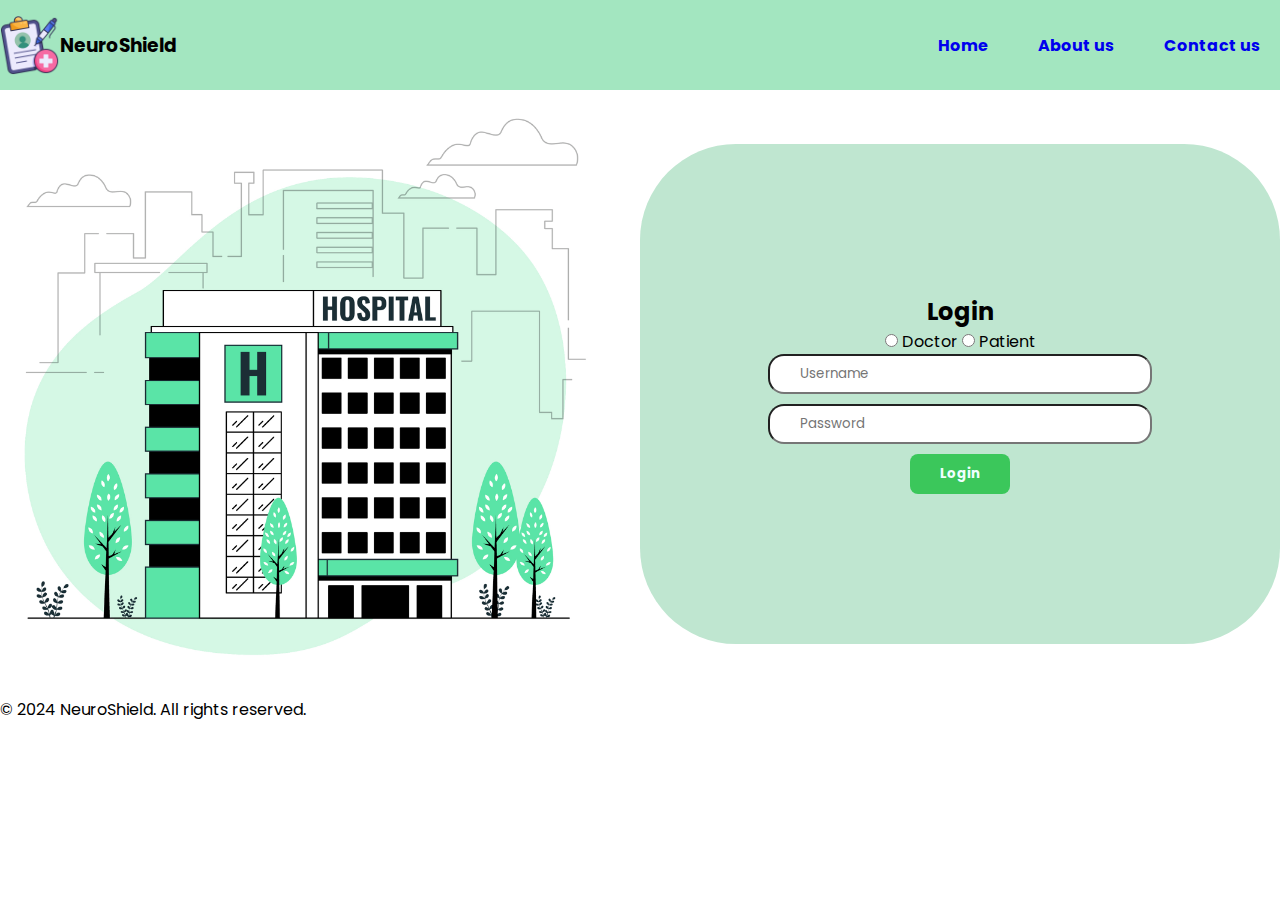
<file: index.html>
<!DOCTYPE html>
<html lang="en">
<head>
    <meta charset="UTF-8">
    <meta name="viewport" content="width=device-width, initial-scale=1.0">
    <link rel="stylesheet" href="index.css">
    <link rel="stylesheet" href="https://cdnjs.cloudflare.com/ajax/libs/font-awesome/6.7.2/css/all.min.css" integrity="sha512-Evv84Mr4kqVGRNSgIGL/F/aIDqQb7xQ2vcrdIwxfjThSH8CSR7PBEakCr51Ck+w+/U6swU2Im1vVX0SVk9ABhg==" crossorigin="anonymous" referrerpolicy="no-referrer" />
    <link rel="preconnect" href="https://fonts.googleapis.com">
    <link rel="preconnect" href="https://fonts.gstatic.com" crossorigin>
    <link href="https://fonts.googleapis.com/css2?family=Josefin+Sans:ital,wght@0,100..700;1,100..700&family=Nunito+Sans:ital,opsz,wght@0,6..12,200..1000;1,6..12,200..1000&family=Poppins:ital,wght@0,100;0,200;0,300;0,400;0,500;0,600;0,700;0,800;0,900;1,100;1,200;1,300;1,400;1,500;1,600;1,700;1,800;1,900&display=swap" rel="stylesheet">
    
    <title>Landing Page</title>
</head>
<body>
    <nav class="navbar">
        <div class="nav1">
            <img src="./assets/medical-report.png" height="60px" alt="">   <span><h3>  NeuroShield</h3></span>
            
        </div>
        
        <div class="nav3">
            <ul>
                <li><a href="Untitled-1.html" class="active">Home</a></li>
                <li><a href="about.html">About us</a></li>
                <li><a href="contact.html">Contact us</a></li>
            </ul>
        </div>
    </nav>
    <div class="content">
        <div class="content1">
            <img src="./assets/21723437_6511591.jpg" alt="">
        </div>
        <div class="content2">
            <h2>Login</h2>
  <div class="role-select">
    <input type="radio" id="doctor" name="role" value="doctor">
    <label for="doctor">Doctor</label>
    <input type="radio" id="patient" name="role" value="patient">
    <label for="patient">Patient</label>
  </div>
  <form id="loginForm">
    <input type="text" placeholder="Username" id="username" name="username" required />
    <input type="password" placeholder="Password" id="password" name="password" required />
    <button type="submit" id="loginBtn">Login</button>
  </form>

        </div>
    </div>
    
  <script>
    document.getElementById('loginForm').addEventListener('submit', function (e) {
      e.preventDefault(); // prevent default form submission

      const role = document.querySelector('input[name="role"]:checked')?.value;

      if (role === 'doctor') {
        window.location.href = 'doctor.html';
      } else if (role === 'patient') {
        window.location.href = 'patient.html';
      } else {
        alert('Please select a role.');
      }
    });
  </script>
  <footer>
    <p>&copy; 2024 NeuroShield.  All rights reserved.</p>
  </footer>  
</body>
</html>
</file>
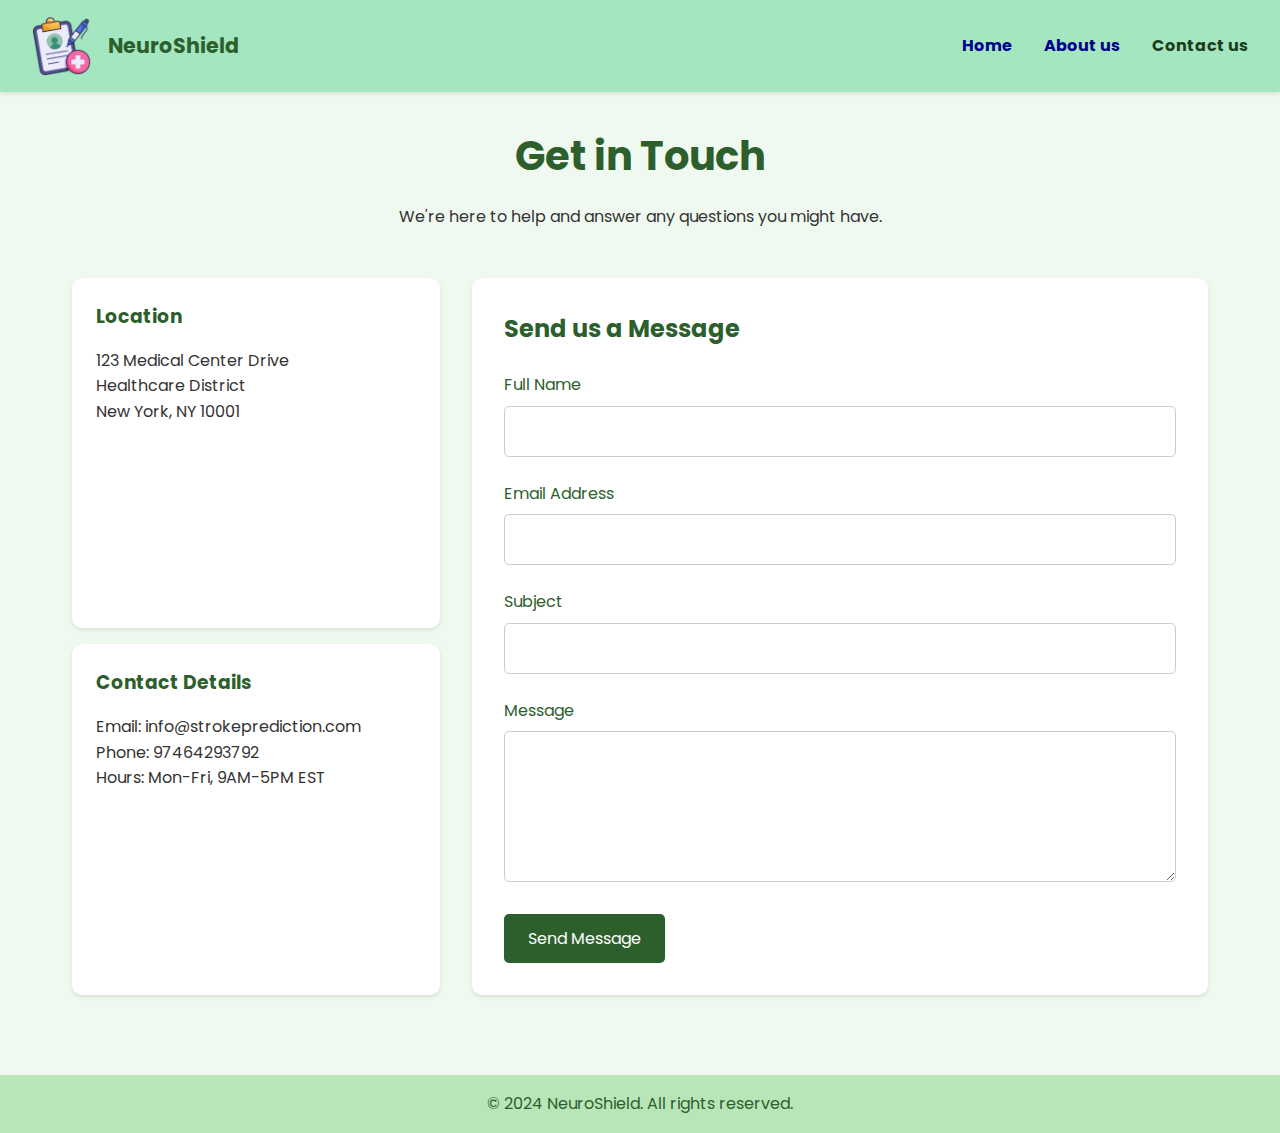
<file: contact.html>
<!DOCTYPE html>
<html lang="en">
<head>
    <meta charset="UTF-8">
    <meta name="viewport" content="width=device-width, initial-scale=1.0">
    <title>Contact Us - Ischemic Stroke Prediction</title>
    <link rel="stylesheet" href="styles.css">
    <link href="https://fonts.googleapis.com/css2?family=Poppins:wght@400;500;600;700&display=swap" rel="stylesheet">
</head>
<body>
    <nav class="navbar">
        <div class="logo">
            <img src="./assets/medical-report.png" height="60px" alt="">   <span><h3>  NeuroShield</h3></span>
        </div>
        <div class="nav-links">
            <a href="Untitled-1.html">Home</a>
            <a href="about.html">About us</a>
            <a href="contact.html" class="active">Contact us</a>
        </div>
    </nav>

    <main class="contact-container">
        <section class="contact-hero">
            <h1>Get in Touch</h1>
            <p>We're here to help and answer any questions you might have.</p>
        </section>

        <section class="contact-content">
            <div class="contact-info">
                <div class="info-card">
                    <h3>Location</h3>
                    <p>123 Medical Center Drive</p>
                    <p>Healthcare District</p>
                    <p>New York, NY 10001</p>
                </div>
                <div class="info-card">
                    <h3>Contact Details</h3>
                    <p>Email: info@strokeprediction.com</p>
                    <p>Phone: 97464293792</p>
                    <p>Hours: Mon-Fri, 9AM-5PM EST</p>
                </div>
            </div>

            <div class="contact-form">
                <h2>Send us a Message</h2>
                <form id="contactForm" onsubmit="return handleSubmit(event)">
                    <div class="form-group">
                        <label for="name">Full Name</label>
                        <input type="text" id="name" name="name" required>
                    </div>
                    <div class="form-group">
                        <label for="email">Email Address</label>
                        <input type="email" id="email" name="email" required>
                    </div>
                    <div class="form-group">
                        <label for="subject">Subject</label>
                        <input type="text" id="subject" name="subject" required>
                    </div>
                    <div class="form-group">
                        <label for="message">Message</label>
                        <textarea id="message" name="message" rows="5" required></textarea>
                    </div>
                    <button type="submit" class="submit-btn">Send Message</button>
                </form>
            </div>
        </section>
    </main>

    <footer>
        <p>&copy; 2024 NeuroShield. All rights reserved.</p>
    </footer>

    <script src="contact.js"></script>
</body>
</html>
</file>
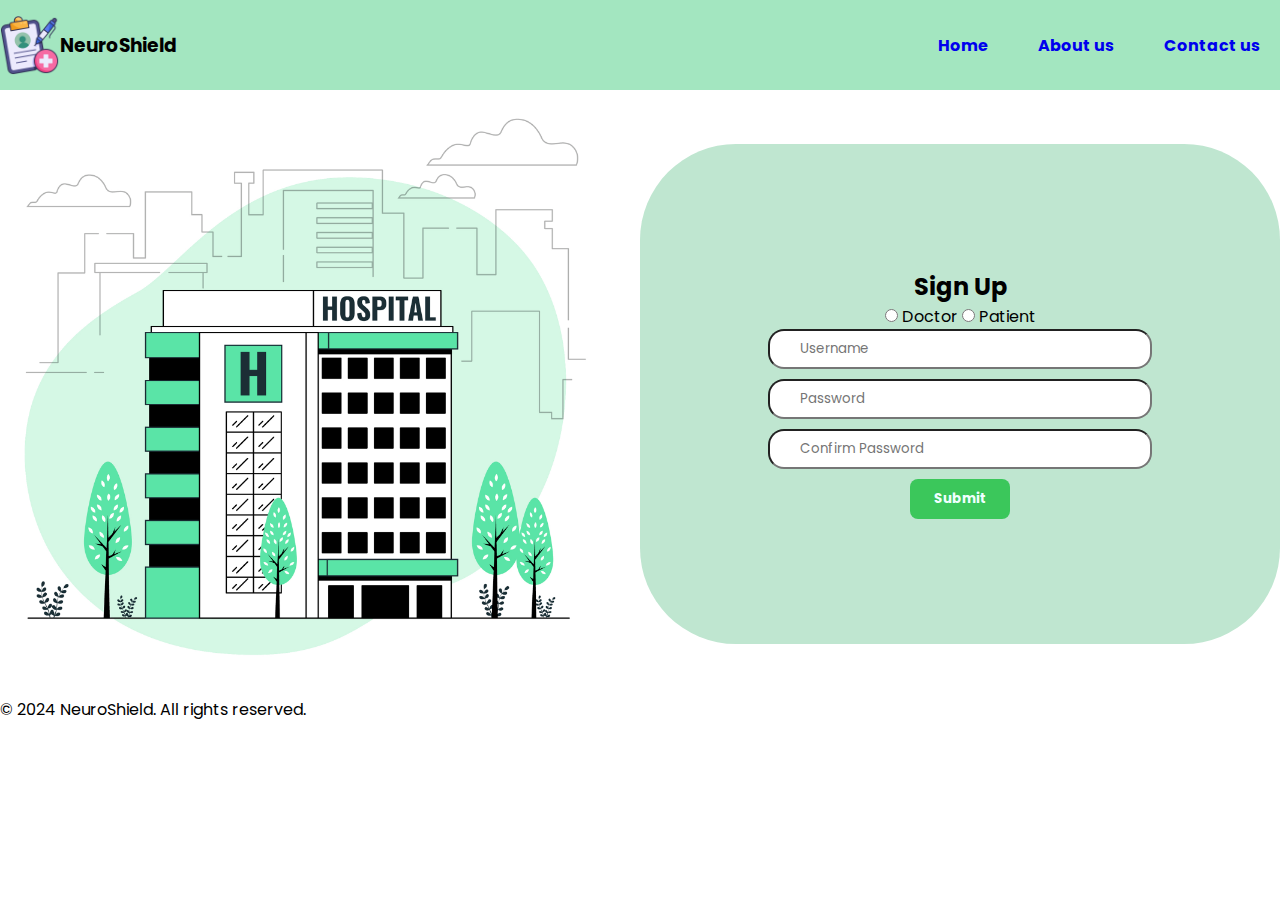
<file: sign.html>
<!DOCTYPE html>
<html lang="en">
<head>
    <meta charset="UTF-8">
    <meta name="viewport" content="width=device-width, initial-scale=1.0">
    <link rel="stylesheet" href="sign.css">
    <link rel="stylesheet" href="https://cdnjs.cloudflare.com/ajax/libs/font-awesome/6.7.2/css/all.min.css" integrity="sha512-Evv84Mr4kqVGRNSgIGL/F/aIDqQb7xQ2vcrdIwxfjThSH8CSR7PBEakCr51Ck+w+/U6swU2Im1vVX0SVk9ABhg==" crossorigin="anonymous" referrerpolicy="no-referrer" />
    <link rel="preconnect" href="https://fonts.googleapis.com">
    <link rel="preconnect" href="https://fonts.gstatic.com" crossorigin>
    <link href="https://fonts.googleapis.com/css2?family=Josefin+Sans:ital,wght@0,100..700;1,100..700&family=Nunito+Sans:ital,opsz,wght@0,6..12,200..1000;1,6..12,200..1000&family=Poppins:ital,wght@0,100;0,200;0,300;0,400;0,500;0,600;0,700;0,800;0,900;1,100;1,200;1,300;1,400;1,500;1,600;1,700;1,800;1,900&display=swap" rel="stylesheet">
    
    <title>Landing Page</title>
</head>
<body>
    <nav class="navbar">
        <div class="nav1">
            <img src="./assets/medical-report.png" height="60px" alt="">   <span><h3>  NeuroShield</h3></span>
            
        </div>
        
        <div class="nav3">
            <ul>
                <li><a href="Untitled-1.html" class="active">Home</a></li>
                <li><a href="about.html">About us</a></li>
                <li><a href="contact.html">Contact us</a></li>
            </ul>
        </div>
    </nav>
    <div class="content">
        <div class="content1">
            <img src="./assets/21723437_6511591.jpg" alt="">
        </div>
        <div class="content2">
            <h2>Sign Up</h2>
            <div class="role-select">
                <input type="radio" id="doctor" name="role" value="doctor">
                <label for="doctor">Doctor</label>
                <input type="radio" id="patient" name="role" value="patient">
                <label for="patient">Patient</label>
            </div>
            <form id="signupForm">
                <input type="text" placeholder="Username" id="username" name="username" required>
                <input type="password" placeholder="Password" id="password" name="password" required>
                <input type="password" placeholder="Confirm Password" id="confirmPassword" name="confirmPassword" required>
                <button type="submit">Submit</button>
            </form>
        </div>
    </div>

    <footer>
        <p>&copy; 2024 NeuroShield.  All rights reserved.</p>
    </footer>

    <script>
        document.getElementById('signupForm').addEventListener('submit', function(e) {
            e.preventDefault(); // Prevent default form submission
            
            // Get form values
            const username = document.getElementById('username').value;
            const password = document.getElementById('password').value;
            const confirmPassword = document.getElementById('confirmPassword').value;
            const selectedRole = document.querySelector('input[name="role"]:checked');
            
            // Basic validation
            if (!selectedRole) {
                alert('Please select a role (Doctor or Patient)');
                return;
            }
            
            if (!username || !password || !confirmPassword) {
                alert('Please fill in all fields');
                return;
            }
            
            if (password !== confirmPassword) {
                alert('Passwords do not match');
                return;
            }
            
            // Here you would typically send the data to your server
            // For now, we'll just simulate the signup process
            
            // Check the selected role and redirect accordingly
            if (selectedRole.value === 'patient') {
                // Redirect to admin.html for patients
                window.location.href = 'admin.html';
            } else if (selectedRole.value === 'doctor') {
                // You can redirect doctors to a different page
                // For example: window.location.href = 'doctor-dashboard.html';
                alert('Doctor signup successful! Redirecting to doctor dashboard...');
                // window.location.href = 'doctor-dashboard.html';
            }
        });
    </script>
</body>
</html>
</file>
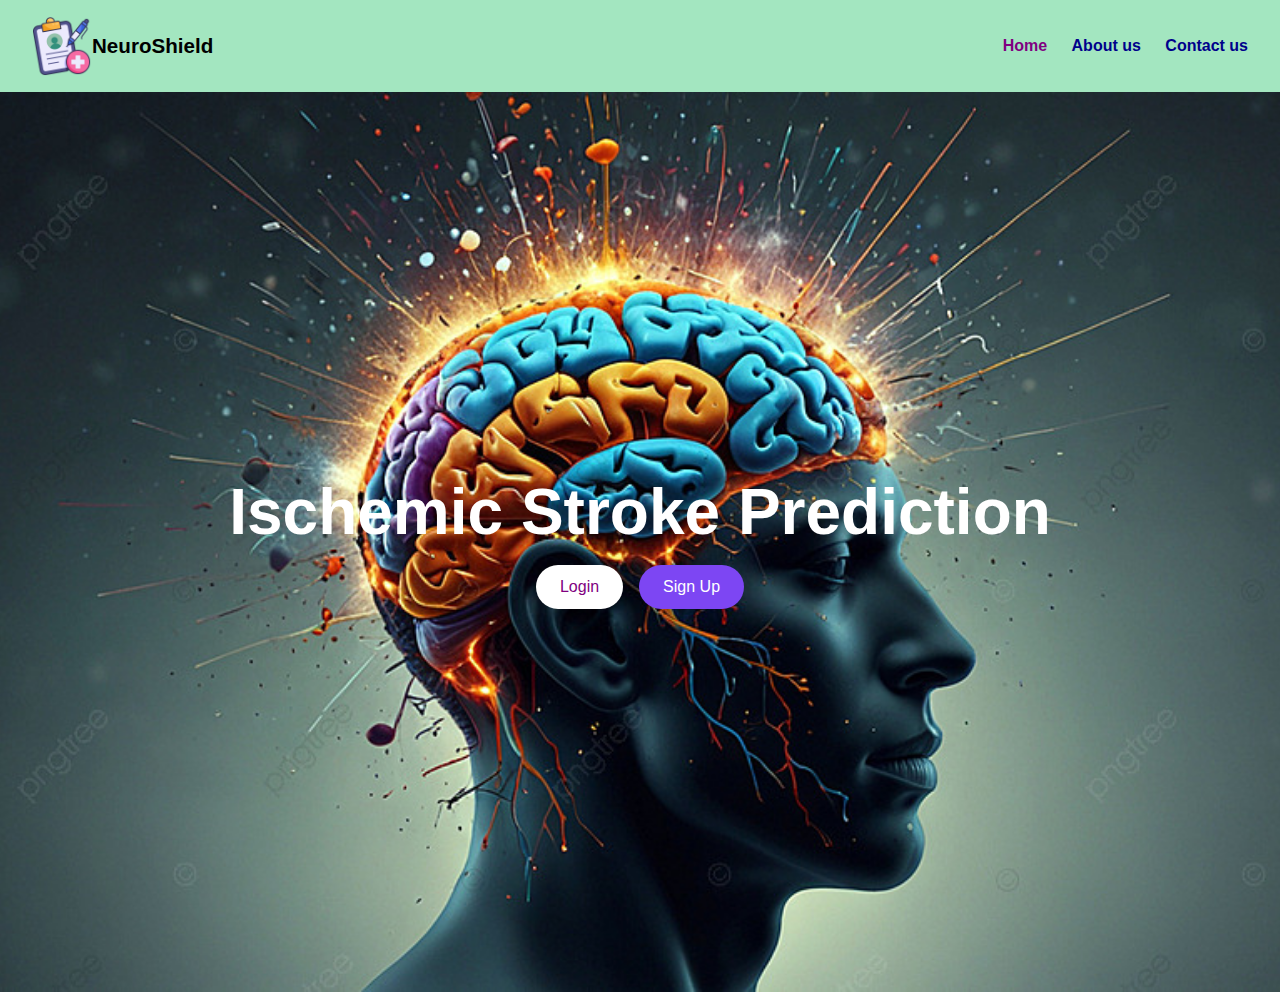
<file: Untitled-1.html>
<!DOCTYPE html>
<html lang="en">
<head>
  <meta charset="UTF-8" />
  <meta name="viewport" content="width=device-width, initial-scale=1.0" />
  <title>Persona</title>
  <link rel="stylesheet" href="style.css" />
</head>
<body>
  <header>
    <div class="logo">
        <img src="./assets/medical-report.png" height="60px" alt="">   <span><h3>  NeuroShield</h3></span>
    </div>
    <nav>
      <a href="#" class="active">Home</a>
      <a href="about.html">About us</a>
      <a href="contact.html">Contact us</a>
    </nav>
  </header>

  <section class="hero">
    <div class="overlay">
      <h1>Ischemic Stroke Prediction</h1>
      <div class="buttons">
        <a href="index.html"><button class="btn login">Login</button></a>
        <a href="sign.html"><button class="btn signup">Sign Up</button></a>
      </div>
    </div>
  </section>
  
</body>
</html>
</file>
<file: index.css>
*{
    font-family: "Poppins", sans-serif;
    padding: 0;
    margin: 0;
    box-sizing: border-box;
}

.navbar{
    background-color: rgb(163, 230, 192);
    height: 90px;
    display: flex;
    align-items: center;
    justify-content: space-between;  
}

.nav1{
    display: flex;
    align-items: center;
    justify-content: flex-start;  
}

.nav3{
    margin-right: 20px;
}
.nav3 ul li a {
    text-decoration: none;
    list-style: none;
}

.nav3 ul{
    display: flex;
    justify-content: space-between;
    align-items: center;
    justify-content: center;
    gap: 50px;
    text-align: center;
    list-style:none;
    font-weight: 700;
    
}

.nav3 ul li:hover{
    text-decoration: underline;
    cursor: pointer;
    color: rgb(240, 240, 244);
    transition: color 0.3s ease-in-out;
    font-size: 18px;
}

.content{
    display: flex;
    justify-content: center;
    align-items: center;
    
}
.content1{
    width: 50%;
}

.content1 img{
    height: 600px;
}

.content2{
    justify-items: center;
    align-items: center;
    background-color: rgb(191, 230, 208);
    border-radius: 6rem;
    width:50%;
    height: 500px;
    align-content: center;
    text-align: center;
}

.content2 form{
    align-items: center;
    gap: 10px;
    width: 100%;
    display: flex;
    flex-direction: column;
}
#username{
    padding-left: 30px;
    width: 60%;
    height: 40px;
    border-radius: 1rem;
}
#password{
    padding-left: 30px;
    width: 60%;
    height: 40px;
    border-radius: 1rem;
}

.content2 form button{
    width: 100px;
    height: 40px;
    border: none;
    border-radius: 0.5rem;
    background-color: rgb(59, 199, 91);
    color: azure;
    font-weight: 700;
}

.content2 form button:hover{
    cursor: pointer;
    transition: ease-in-out 0.3s;
    background-color: rgb(2, 205, 49);
    font-size: 18px;
}
</file>
<file: styles.css>
/* Global Styles */
* {
    margin: 0;
    padding: 0;
    box-sizing: border-box;
    font-family: 'Poppins', sans-serif;
}

body {
    background-color: #f0f9f0;
    color: #333;
    line-height: 1.6;
}

/* Navigation */
.navbar {
    background-color: rgb(163, 230, 192);
    padding: 1rem 2rem;
    display: flex;
    justify-content: space-between;
    align-items: center;
    box-shadow: 0 2px 4px rgba(0, 0, 0, 0.1);
}

.logo {
    display: flex;
    align-items: center;
    gap: 1rem;
}

.logo-img {
    width: 40px;
    height: 40px;
    border-radius: 50%;
    object-fit: cover;
}

.logo span {
    font-size: 1.1rem;
    font-weight: 600;
    color: #2c5f2c;
}

.nav-links {
    display: flex;
    gap: 2rem;
}

.nav-links a {
    text-decoration: none;
    color: darkblue;
    font-weight: 700;
    transition: color 0.3s;
}

.nav-links a:hover,
.nav-links a.active {
    color: #1a3d1a;
}

/* About Page Styles */
.about-container {
    max-width: 1200px;
    margin: 0 auto;
    padding: 2rem;
}

.about-hero {
    text-align: center;
    margin-bottom: 3rem;
}

.about-hero h1 {
    font-size: 2.5rem;
    color: #2c5f2c;
    margin-bottom: 1rem;
}

.about-content {
    display: grid;
    gap: 2rem;
}

.about-card {
    background-color: white;
    padding: 2rem;
    border-radius: 10px;
    box-shadow: 0 2px 4px rgba(0, 0, 0, 0.1);
}

.about-card h2 {
    color: #2c5f2c;
    margin-bottom: 1rem;
}

.team-section {
    margin-top: 3rem;
}

.team-section h2 {
    text-align: center;
    color: #2c5f2c;
    margin-bottom: 2rem;
}

.team-grid {
    display: grid;
    grid-template-columns: repeat(auto-fit, minmax(250px, 1fr));
    gap: 2rem;
}

.team-member {
    text-align: center;
    background-color: white;
    padding: 1.5rem;
    border-radius: 10px;
    box-shadow: 0 2px 4px rgba(0, 0, 0, 0.1);
}

.team-member img {
    width: 150px;
    height: 150px;
    border-radius: 50%;
    object-fit: cover;
    margin-bottom: 1rem;
}

.team-member h3 {
    color: #2c5f2c;
    margin-bottom: 0.5rem;
}

/* Contact Page Styles */
.contact-container {
    max-width: 1200px;
    margin: 0 auto;
    padding: 2rem;
}

.contact-hero {
    text-align: center;
    margin-bottom: 3rem;
}

.contact-hero h1 {
    font-size: 2.5rem;
    color: #2c5f2c;
    margin-bottom: 1rem;
}

.contact-content {
    display: grid;
    grid-template-columns: 1fr 2fr;
    gap: 2rem;
}

.contact-info {
    display: grid;
    gap: 1rem;
}

.info-card {
    background-color: white;
    padding: 1.5rem;
    border-radius: 10px;
    box-shadow: 0 2px 4px rgba(0, 0, 0, 0.1);
}

.info-card h3 {
    color: #2c5f2c;
    margin-bottom: 1rem;
}

.contact-form {
    background-color: white;
    padding: 2rem;
    border-radius: 10px;
    box-shadow: 0 2px 4px rgba(0, 0, 0, 0.1);
}

.contact-form h2 {
    color: #2c5f2c;
    margin-bottom: 1.5rem;
}

.form-group {
    margin-bottom: 1.5rem;
}

.form-group label {
    display: block;
    margin-bottom: 0.5rem;
    color: #2c5f2c;
}

.form-group input,
.form-group textarea {
    width: 100%;
    padding: 0.75rem;
    border: 1px solid #ccc;
    border-radius: 5px;
    font-size: 1rem;
}

.form-group textarea {
    resize: vertical;
}

.submit-btn {
    background-color: #2c5f2c;
    color: white;
    padding: 0.75rem 1.5rem;
    border: none;
    border-radius: 5px;
    cursor: pointer;
    font-size: 1rem;
    transition: background-color 0.3s;
}

.submit-btn:hover {
    background-color: #1a3d1a;
}

/* Footer */
footer {
    background-color: #b8e6b8;
    text-align: center;
    padding: 1rem;
    margin-top: 3rem;
    color: #2c5f2c;
}

/* Responsive Design */
@media (max-width: 768px) {
    .contact-content {
        grid-template-columns: 1fr;
    }

    .team-grid {
        grid-template-columns: 1fr;
    }

    .navbar {
        flex-direction: column;
        text-align: center;
        gap: 1rem;
    }

    .nav-links {
        flex-direction: column;
        gap: 1rem;
    }
}
</file>
<file: sign.css>
*{
    font-family: "Poppins", sans-serif;
    padding: 0;
    margin: 0;
    box-sizing: border-box;
}

.navbar{
    background-color: rgb(163, 230, 192);
    height: 90px;
    display: flex;
    align-items: center;
    justify-content: space-between;  
}

.nav1{
    display: flex;
    align-items: center;
    justify-content: flex-start;  
}

.nav3{
    margin-right: 20px;
}
.nav3 ul li a {
    text-decoration: none;
    list-style: none;
}

.nav3 ul{
    display: flex;
    justify-content: space-between;
    align-items: center;
    justify-content: center;
    gap: 50px;
    text-align: center;
    list-style:none;
    font-weight: 700;
    
}

.nav3 ul li:hover{
    text-decoration: underline;
    cursor: pointer;
    color: rgb(240, 240, 244);
    transition: color 0.3s ease-in-out;
    font-size: 18px;
}

.content{
    display: flex;
    justify-content: center;
    align-items: center;
    
}
.content1{
    width: 50%;
}

.content1 img{
    height: 600px;
}

.content2{
    justify-items: center;
    align-items: center;
    background-color: rgb(191, 230, 208);
    border-radius: 6rem;
    width:50%;
    height: 500px;
    align-content: center;
    text-align: center;
}

.content2 form{
    align-items: center;
    gap: 10px;
    width: 100%;
    display: flex;
    flex-direction: column;
}
#username{
    padding-left: 30px;
    width: 60%;
    height: 40px;
    border-radius: 1rem;
}
#password{
    padding-left: 30px;
    width: 60%;
    height: 40px;
    border-radius: 1rem;
}
#confirmPassword{
    padding-left: 30px;
    width: 60%;
    height: 40px;
    border-radius: 1rem;
}

.content2 form button{
    width: 100px;
    height: 40px;
    border: none;
    border-radius: 0.5rem;
    background-color: rgb(59, 199, 91);
    color: azure;
    font-weight: 700;
}

.content2 form button:hover{
    cursor: pointer;
    transition: ease-in-out 0.3s;
    background-color: rgb(2, 205, 49);
    font-size: 18px;
}
</file>
<file: style.css>
* {
    margin: 0;
    padding: 0;
    box-sizing: border-box;
    font-family: 'Poppins', sans-serif;
  }
  
  body {
    background-color: #04353f;
    color: black;
  }
  
  /* Header */
  header {
    background-color:rgb(163, 230, 192);
    display: flex;
    justify-content: space-between;
    align-items: center;
    padding: 1rem 2rem;
  }
  
  .logo {
    font-size: 1.1rem;
    font-weight: bold;
    display: flex;
    align-items: center;
    justify-content: flex-start;  
  }
  
  nav a {
    margin-left: 20px;
    text-decoration: none;
    color: darkblue;
    font-weight: 800;
  }
  
  nav a.active {
    color: purple;
  }
  
  /* Hero Section */
  .hero {
    background-image: url('pngtree-a-human-brain-exploding-with-knowledge-image_15932391.jpg'); /* Replace with actual image path if you have */
    background-size: cover;
    background-position: center;
    height: 100vh;
    position: relative;
    display: flex;
    align-items: center;
    justify-content: center;
  }
  
  .overlay {
    text-align: center;
    color: white;
  }
  
  .overlay h1 {
    font-size: 4rem;
    margin-bottom: 1rem;
  }
  
  .buttons {
    display: flex;
    gap: 1rem;
    justify-content: center;
  }
  
  .btn {
    padding: 0.8rem 1.5rem;
    border: none;
    border-radius: 30px;
    font-size: 1rem;
    cursor: pointer;
  }
  
  .login {
    background-color: white;
    color: purple;
  }
  
  .signup {
    background-color: #7d46f3;
    color: white;
  }
</file>
